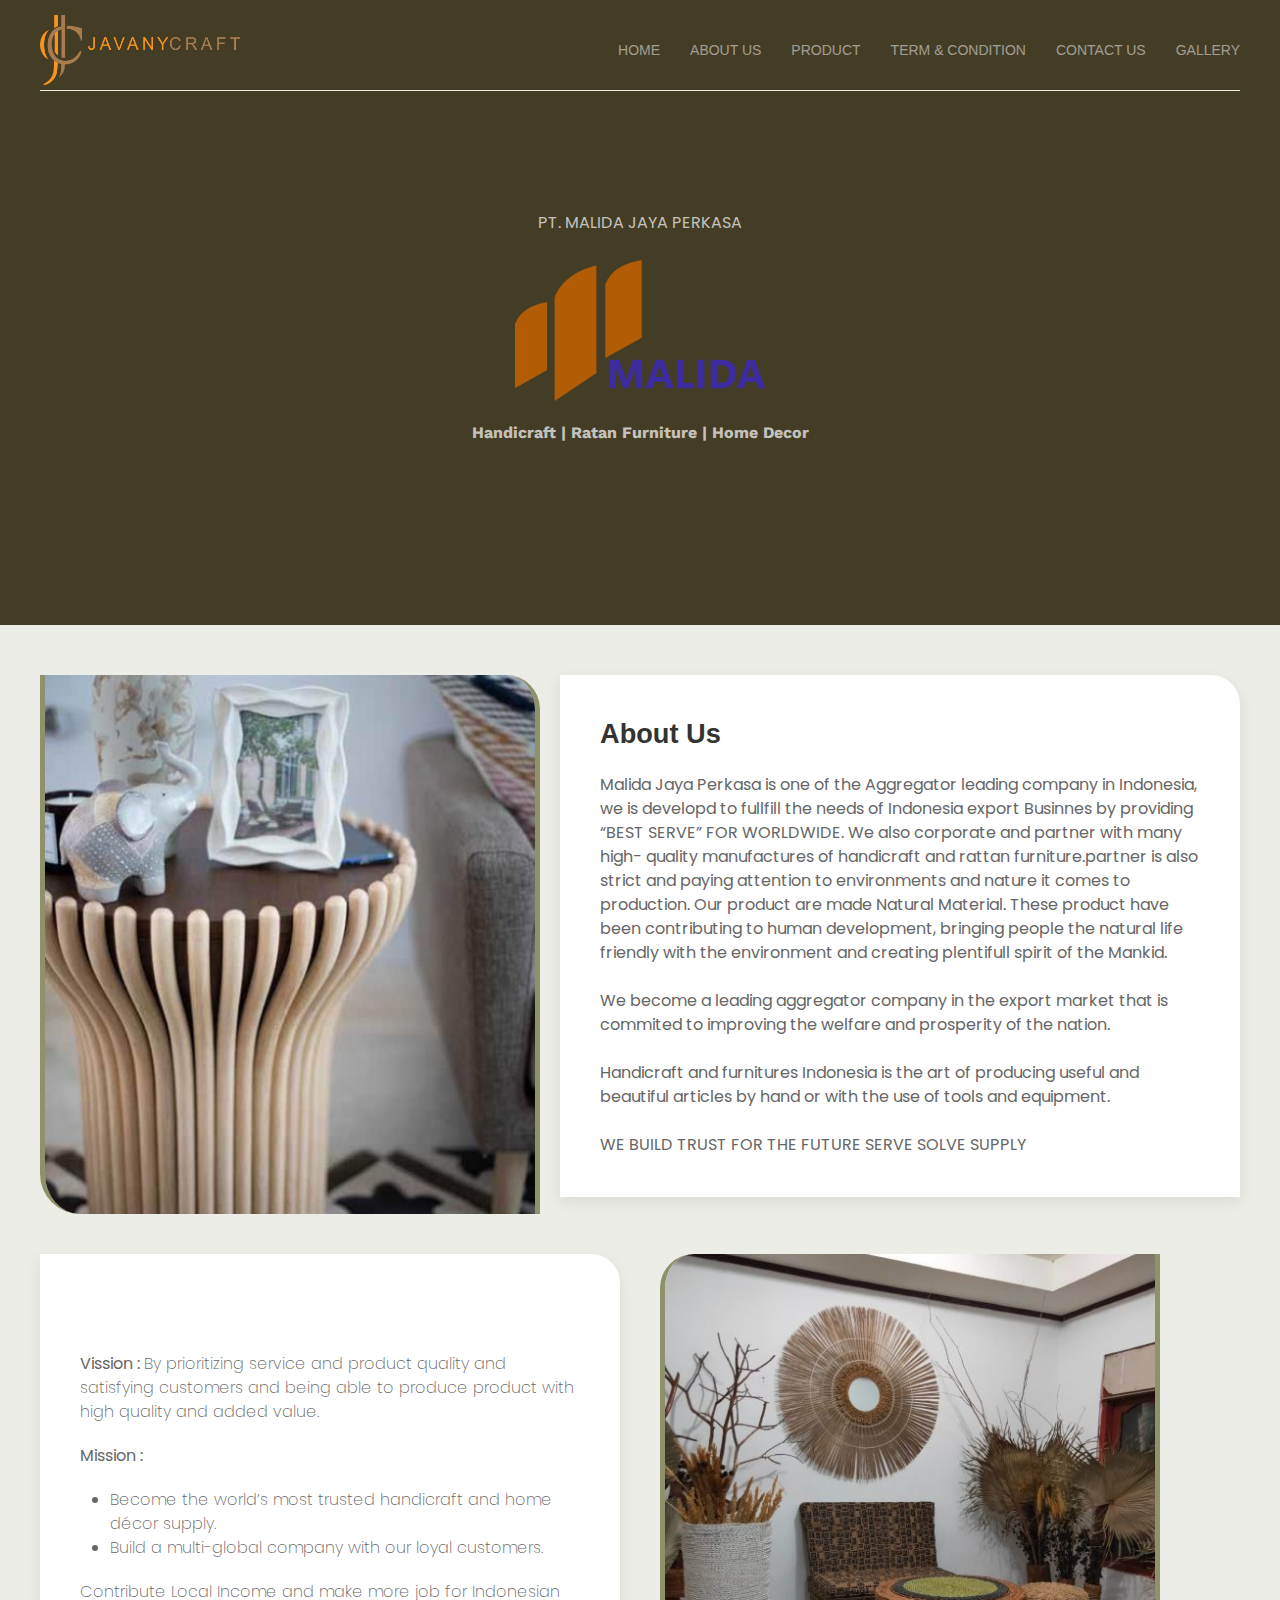
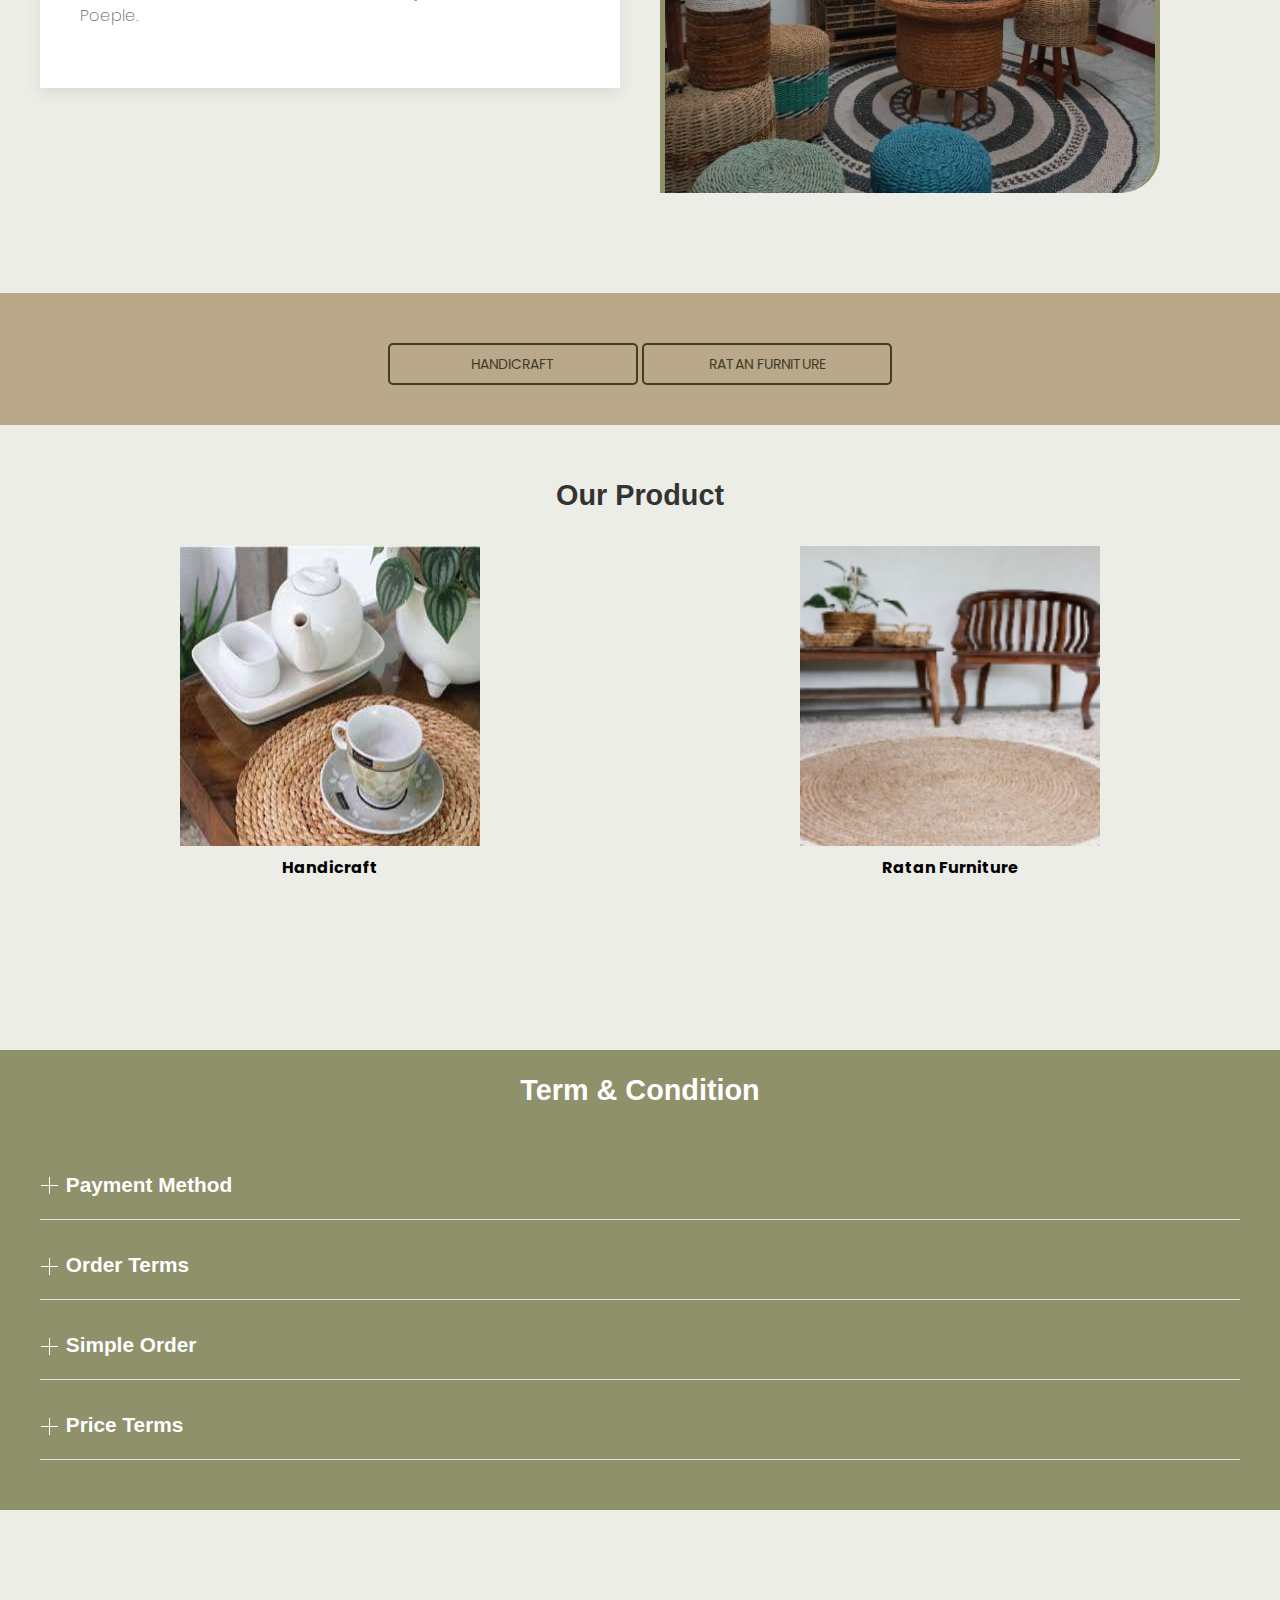
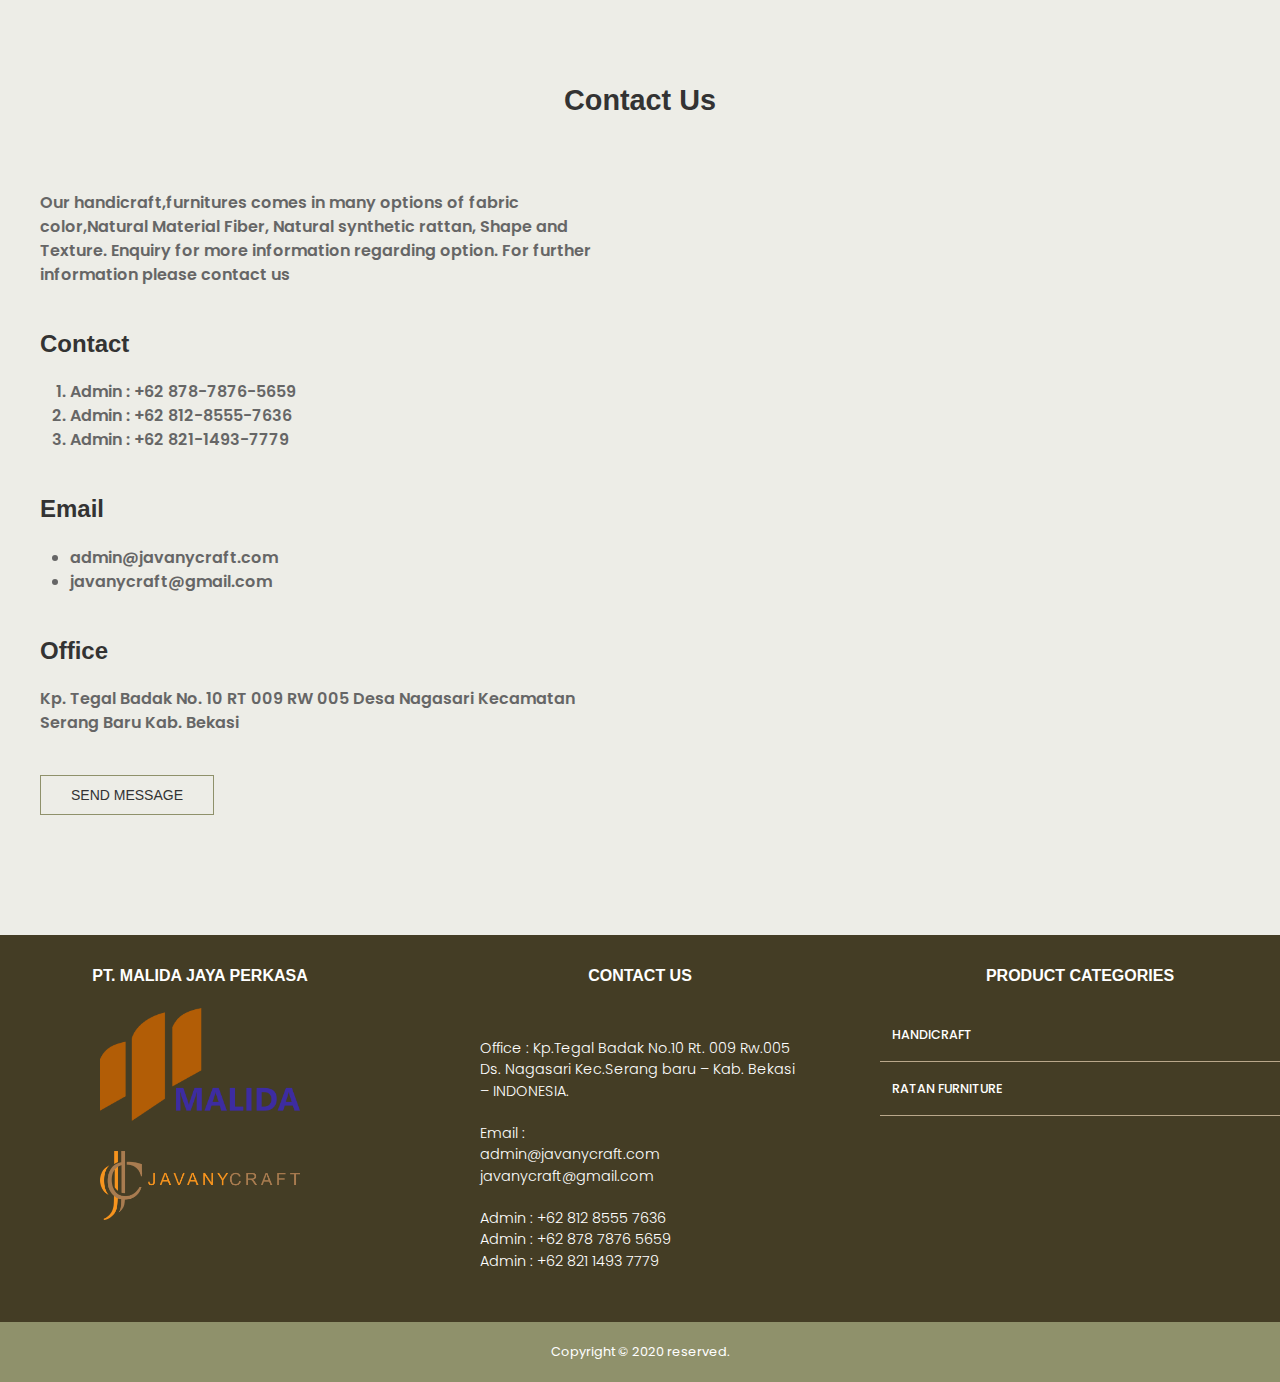
<file: index.html>
<!DOCTYPE html>
<html lang="en">

<head>
    <meta charset="UTF-8">
    <meta http-equiv="X-UA-Compatible" content="IE=edge">
    <meta name="viewport" content="width=device-width, initial-scale=1.0">
    <title>JavanyCraft | Home</title>
    <!--UiKit-->
    <link rel="stylesheet" href="asset/uikit/css/uikit.min.css">
    <script src="asset/uikit/js/uikit.min.js"></script>
    <script src="asset/uikit/js/uikit-icons.min.js"></script>
    <!--Native CSS-->
    <style>
        html {
            scroll-behavior: smooth;
        }
    </style>
    <link rel="stylesheet" href="asset/native.css">
</head>

<body>

    <!----------Navbar---------->
    <div class="uk-preserve-color" style="background-color: #443D25;">

        <div uk-sticky="start: 50; animation: uk-animation-slide-top; sel-target: .uk-navbar-container; cls-active: uk-navbar-sticky; cls-inactive: uk-navbar-transparent uk-light">

            <nav class="uk-navbar-container" style="padding-top: 10px;">
                <div class="uk-container uk-container-expand">
                    <div uk-navbar style="border-bottom: 1px solid #EDEDE7;">
                        <div class="uk-navbar-left">

                            <a class="uk-logo" id="logo">
                                <img src="asset/img/logo.png" alt="logo" width="200" height="200">
                            </a>

                        </div>

                        <div class="uk-navbar-right" id="android">
                            <ul class="uk-navbar-nav">
                                <li><a href="#">Home</a></li>
                                <li><a href="#about ">About Us</a></li>
                                <li><a href="#product">Product</a></li>
                                <li><a href="#tc">Term & Condition</a></li>
                                <li><a href="#contact">Contact Us</a></li>
                                <li><a href="#">Gallery</a></li>
                            </ul>
                        </div>

                        <div class="uk-navbar-right " id="desktop">
                            <ul class="uk-navbar-nav ">
                                <li class="uk-active">
                                    <a href="" uk-icon="icon: table " uk-toggle="target: #offcanvas-flip" id="sideIcon "></a>
                                </li>
                            </ul>
                        </div>
                        <!--Sidebar-->
                        <div id="offcanvas-flip" uk-offcanvas="flip: true; overlay: true">
                            <div class="uk-offcanvas-bar" style="background-color: #fff;">

                                <ul class="uk-nav uk-nav-default" style="margin-top: 70px;">
                                    <button class="uk-offcanvas-close" type="button" id="closeSide" uk-close></button>
                                    <li><a href="#" id="sideLink">Home</a></li>
                                    <li><a href="#about" id="sideLink">About Us</a></li>
                                    <li><a href="#product" id="sideLink">Product</a></li>
                                    <li><a href="#tc" id="sideLink">Term & Condition</a></li>
                                    <li><a href="#contact" id="sideLink">Contact Us</a></li>
                                    <li><a href="#" id="sideLink">Gallery</a></li>
                                </ul>

                            </div>
                        </div>
                        <!--Sidebar-->

                    </div>
                </div>
            </nav>
        </div>

        <div class="uk-section uk-light ">
            <div class="uk-container uk-text-center " style="padding-bottom: 110px;margin-top: 50px; ">

                <p id="deskHead">PT. MALIDA JAYA PERKASA</p>
                <img src="asset/img/malida.png " alt="logo" width="250 " height="250 ">
                <p id="deskHead1">Handicraft | Ratan Furniture | Home Decor</p>

            </div>
        </div>

    </div>

    <!----------Navbar---------->

    <!----------About Us-------->
    <div id="about"></div>
    <div class="uk-container" style="margin-top: 50px; margin-bottom: 100px;">

        <div class="uk-child-width-expand@s" uk-grid>
            <div>
                <img class="uk-border-rounded" src="asset/img/bgw.jpg" width="500" height="600" alt="About" id="aboutImg1">
            </div>

            <div>
                <div class="uk-card uk-card-default uk-card-body" id="cards1">
                    <h3 id="abouts" uk-scrollspy="cls: uk-animation-slide-right; repeat: false">About Us</h3>
                    <p uk-scrollspy="cls: uk-animation-slide-right; repeat: false">
                        Malida Jaya Perkasa is one of the Aggregator leading company in Indonesia, we is developd to fullfill the needs of Indonesia export Businnes by providing “BEST SERVE” FOR WORLDWIDE. We also corporate and partner with many high- quality manufactures of
                        handicraft and rattan furniture.partner is also strict and paying attention to environments and nature it comes to production. Our product are made Natural Material. These product have been contributing to human development, bringing
                        people the natural life friendly with the environment and creating plentifull spirit of the Mankid.
                        <br><br> We become a leading aggregator company in the export market that is commited to improving the welfare and prosperity of the nation.
                        <br><br> Handicraft and furnitures Indonesia is the art of producing useful and beautiful articles by hand or with the use of tools and equipment.
                        <br><br> WE BUILD TRUST FOR THE FUTURE SERVE SOLVE SUPPLY
                    </p>
                </div>

            </div>

        </div>

        <!---Visi Misi---->
        <div class="uk-child-width-expand@s" uk-grid>

            <div>
                <div class="uk-card uk-card-default uk-card-body" id="cards2">
                    <h3 id="abouts" uk-scrollspy="cls: uk-animation-slide-left; repeat: false">Vission and Mission</h3>
                    <p uk-scrollspy="cls: uk-animation-slide-left; repeat: false">
                        <p> <span id="textaboutJudul">Vission : </span> <span id="textabout">By prioritizing service and product quality and satisfying customers and being able to produce product with high quality and added value.</span></p>

                        <p> <span id="textaboutJudul">Mission : </span></p>
                        <ul style="font-weight: 200;">
                            <li>
                                Become the world’s most trusted handicraft and home décor supply.
                            </li>
                            <li>
                                Build a multi-global company with our loyal customers.
                            </li>
                        </ul>
                        <p style="font-weight: 200;">
                            Contribute Local Income and make more job for Indonesian Poeple.
                        </p>
                    </p>

                </div>
            </div>

            <div>
                <img class="uk-border-rounded" src="asset/img/visimisi.jpeg" width="500" height="400" alt="About" id="aboutImg2">
            </div>

        </div>

        <!---Visi Misi---->

    </div>

    <!----------About Us-------->
    <div id="product" style="margin-top: 50px;"></div>
    <div class="uk-container uk-container-xlarge" style="margin-top: 50px;background-color: #BAA88B;">
        <div class="uk-text-center" style="padding: 30px 0 40px 0;">
            <a href="product.html" class="uk-button uk-button-default" id="productpenanda">Handicraft</a>
            <a href="product.html" class="uk-button uk-button-default " id="productpenanda">Ratan Furniture</a>
        </div>
    </div>

    <!------Product------------->

    <div class="uk-container" style="margin-top: 50px;">

        <h3 class="uk-text-center" id="judul">Our Product</h3>

        <div class="uk-child-width-expand@s" uk-grid>

            <div>
                <div class="uk-text-center">
                    <div class="uk-inline-clip uk-transition-toggle" tabindex="0">
                        <img src="asset/img/hc.png" style="width: 300px; height: 300px;" alt="product">
                        <div class="uk-transition-slide-bottom uk-position-bottom uk-overlay uk-overlay-default">
                            <a class="uk-h4 uk-margin-remove text-decoration-none">See More</a>
                        </div>
                    </div>
                    <p class="uk-margin-small-top" style="color: #000;font-weight: 700;">Handicraft</p>
                </div>
            </div>

            <div>
                <div class="uk-text-center">
                    <div class="uk-inline-clip uk-transition-toggle" tabindex="0">
                        <img src="asset/img/rf.png" style="width: 300px; height: 300px;" alt="product">
                        <div class="uk-transition-slide-bottom uk-position-bottom uk-overlay uk-overlay-default">
                            <a class="uk-h4 uk-margin-remove text-decoration-none">See More</a>
                        </div>
                    </div>
                    <p class="uk-margin-small-top" style="color: #000;font-weight: 700;">Ratan Furniture</p>
                </div>
            </div>

        </div>
    </div>

    <!------Product------------->

    <!-----Term & Condition-->
    <div id="tc"></div>

    <div class="uk-container" style="margin-top: 150px;margin-bottom: 100px;background-color: #8F916B;">

        <h3 class="uk-text-center" id="judul" style="margin-top: 20px; color: #fff;">Term & Condition</h3>

        <!--Term1-->
        <h3 id="term" class="toggle" style="margin-top: 60px;"> <span uk-icon="icon: plus" uk-toggle="target: .toggle; animation: uk-animation-fade"></span> Payment Method</h3>

        <h3 class="toggle" id="term" hidden> <span uk-icon="icon: minus" uk-toggle="target: .toggle; animation: uk-animation-fade"></span> Payment Method </h3>

        <ol>
            <li class="toggle" hidden style="color: #fff;" id="condition">Irrevocable Letter of Credit (L/C) payment (for US$ 50,000 above)</li>
            <li class="toggle" hidden style="color: #fff;" id="condition">Telegraphic/ Swift Wire Transfer (T/T)</li>
        </ol>

        <p class="toggle" hidden style="color: #fff;" id="condition">50% down payment in advance is required to start the production. The rest of the payment has to be done upon invoice after container loaded. Original documents will be sent to the consignee upon receipt the transfer.</p>
        <!--Term1-->
        <hr>
        <!--Term2-->
        <h3 id="term" class="toggle1"> <span uk-icon="icon: plus" uk-toggle="target: .toggle1; animation: uk-animation-fade"></span> Order Terms
        </h3>

        <h3 class="toggle1" id="term" hidden> <span uk-icon="icon: minus" uk-toggle="target: .toggle1; animation: uk-animation-fade"></span> Order Terms </h3>

        <p class="toggle1" hidden style="color: #fff;" id="condition">FCL (Full Container Load)</p>

        <p class="toggle1" hidden style="color: #fff;" id="condition">
            Minimum order is 1 x 20′ container with contains of mix items (maximum 7 items).
        </p>
        <!--Term2-->
        <hr>
        <!--Term3-->
        <h3 id="term" class="toggle2">
            <span uk-icon="icon: plus" uk-toggle="target: .toggle2; animation: uk-animation-fade"></span> Simple Order
        </h3>

        <h3 class="toggle2" id="term" hidden><span uk-icon="icon: minus" uk-toggle="target: .toggle2; animation: uk-animation-fade"></span> Simple Order
        </h3>

        <p class="toggle2" hidden style="color: #fff;" id="condition">
            All samples are charged 1.5 times normal production price without minimum quantity. We do not give free samples in order to avoid unfair business practices (copying to another factory for production purpose)
        </p>
        <!--Term3-->
        <hr>
        <!--Term4-->
        <h3 id="term" class="toggle3"> <span uk-icon="icon: plus" uk-toggle="target: .toggle3; animation: uk-animation-fade"></span> Price Terms
        </h3>

        <h3 class="toggle3" id="term" hidden> <span uk-icon="icon: minus" uk-toggle="target: .toggle3; animation: uk-animation-fade"></span> Price Terms
        </h3>

        <p class="toggle3" hidden style="color: #fff;" id="condition">
            Available price term is FOB (Free On Board) only and Ex-Factory for selective clients.
        </p>
        <hr>

        <div style="margin-bottom: 50px;"></div>
        <!--Term4-->
    </div>
    <!-----Term & Condition-->

    <!---Contact US--->
    <div id="contact"></div>

    <div class="uk-container" style="margin-top: 150px;margin-bottom: 100px;">

        <h3 class="uk-text-center" id="judul" style="margin-top: 20px;margin-bottom: 70px;">Contact Us</h3>


        <div class="uk-child-width-expand@s" uk-grid>
            <div>
                <p id="deskcontacts">
                    Our handicraft,furnitures comes in many options of fabric color,Natural Material Fiber, Natural synthetic rattan, Shape and Texture. Enquiry for more information regarding option. For further information please contact us
                </p>

                <h3 id="contacts">Contact</h3>
                <ol>
                    <li id="deskcontacts">Admin : +62 878-7876-5659</li>
                    <li id="deskcontacts">Admin : +62 812-8555-7636</li>
                    <li id="deskcontacts">Admin : +62 821-1493-7779</li>
                </ol>

                <h3 id="contacts">Email</h3>
                <ul>
                    <li id="deskcontacts">admin@javanycraft.com</li>
                    <li id="deskcontacts">javanycraft@gmail.com</li>
                </ul>

                <h3 id="contacts">
                    Office
                </h3>
                <p id="deskcontacts">
                    Kp. Tegal Badak No. 10 RT 009 RW 005 Desa Nagasari Kecamatan Serang Baru Kab. Bekasi
                </p>

                <h3><a class="uk-button uk-button-default" href="#send" uk-toggle style="border: 1px solid #8F916B;">Send Message</a></h3>
                <!--Message-->
                <div id="send" class="uk-flex-top" uk-modal>
                    <div class="uk-modal-dialog uk-modal-body uk-margin-auto-vertical">

                        <button class="uk-modal-close-default" type="button" uk-close></button>

                        <form action="">
                            <div class="uk-container">

                                <div class="uk-child-width-expand@s" uk-grid>
                                    <div>
                                        <div class="uk-inline">
                                            <span class="uk-form-icon" uk-icon="icon: user"></span>
                                            <input id="inputan" class="uk-input" type="text" placeholder="Your Name">
                                        </div>
                                    </div>
                                </div>

                                <div class="uk-child-width-expand@s" uk-grid>
                                    <div>
                                        <div class="uk-inline">
                                            <span class="uk-form-icon" uk-icon="icon: google"></span>
                                            <input id="inputan" class="uk-input" type="email" placeholder="Your Email">
                                        </div>
                                    </div>
                                </div>

                                <div class="uk-child-width-expand@s" uk-grid>
                                    <div>
                                        <div class="uk-inline">
                                            <span class="uk-form-icon" uk-icon="icon: users"></span>
                                            <input id="inputan" class="uk-input" type="email" placeholder="Subject">
                                        </div>
                                    </div>
                                </div>

                                <div class="uk-child-width-expand@s" uk-grid>
                                    <div>
                                        <div class="uk-inline">
                                            <textarea id="pesan" placeholder="Your Message" cols="30" rows="10"></textarea>
                                        </div>
                                    </div>
                                </div>

                                <div class="uk-child-width-expand@s" uk-grid>
                                    <div>
                                        <button type="submit" class="uk-button" style="background-color: #8F916B;font-weight: 700;color: #fff;">Submit</button>
                                    </div>
                                </div>

                            </div>
                        </form>

                    </div>
                </div>
                <!--Message-->
            </div>


            <div class="uk-text-center">
                <iframe id="map" src="https://www.google.com/maps/embed?pb=!1m14!1m8!1m3!1d63439.63527111573!2d107.158144!3d-6.396939!3m2!1i1024!2i768!4f13.1!3m3!1m2!1s0x0%3A0xce1cf17a346fecf2!2sPT.%20MALIDA%20JAYA%20PERKASA!5e0!3m2!1sid!2sid!4v1657617225391!5m2!1sid!2sid"
                    width="600" height="450" style="border:0;" allowfullscreen="" loading="lazy" referrerpolicy="no-referrer-when-downgrade"></iframe>
            </div>

        </div>
    </div>
    <!---Contact US--->

    <!--Footer-->
    <div style="margin-top: 50px;background-color: #443D25;">

        <div class="uk-child-width-expand@s" uk-grid>

            <div style="margin-top: 30px;" class="uk-text-center">
                <h3 id="footerjudul">PT. MALIDA JAYA PERKASA</h3>
                <img src="asset/img/malida.png " width="200">
                <br>
                <img src="asset/img/logo.png " style="margin-top: 30px;" width="200">
            </div>

            <div style="margin-top: 30px;">
                <h3 id="footerjudul" class="uk-text-center">CONTACT US</h3>

                <p id="deskfooter" class="uk-container" style="margin-top: 50px;">
                    Office : Kp.Tegal Badak No.10 Rt. 009 Rw.005 Ds. Nagasari Kec.Serang baru – Kab. Bekasi – INDONESIA.
                </p>

                <p id="deskfooter" class="uk-container">
                    Email : <br>admin@javanycraft.com<br> javanycraft@gmail.com
                </p>

                <p id="deskfooter" class="uk-container" style="margin-bottom: 50px;">
                    Admin : +62 812 8555 7636
                    <br> Admin : +62 878 7876 5659
                    <br> Admin : +62 821 1493 7779
                </p>
            </div>

            <div style="margin-top: 30px;">
                <h3 id="footerjudul" class="uk-text-center">PRODUCT CATEGORIES</h3>

                <table class="uk-table" class="uk-container" style="margin-bottom: 50px;">
                    <tr class="bgny">
                        <th>
                            <a href="" style="font-size: 0.9em;font-weight: 500;text-decoration: none;color: #fff;">Handicraft</a>
                        </th>
                    </tr>
                    <tr class="bgny">
                        <th>
                            <a href=" " style="font-size: 0.9em;font-weight: 500;text-decoration: none;color: #fff;">Ratan Furniture</a>
                        </th>
                    </tr>
                </table>
            </div>
        </div>

    </div>

    <!--Footer-->
    <div class="footer" style="background-color: #8F916B;margin-bottom: -20px;">
        <div class="uk-text-center">
            <p style="color: #fff;font-size: 0.8em;padding-top: 20px;padding-bottom: 20px;">Copyright © 2020 reserved.</p>
        </div>
    </div>
</body>

</html>
</file>
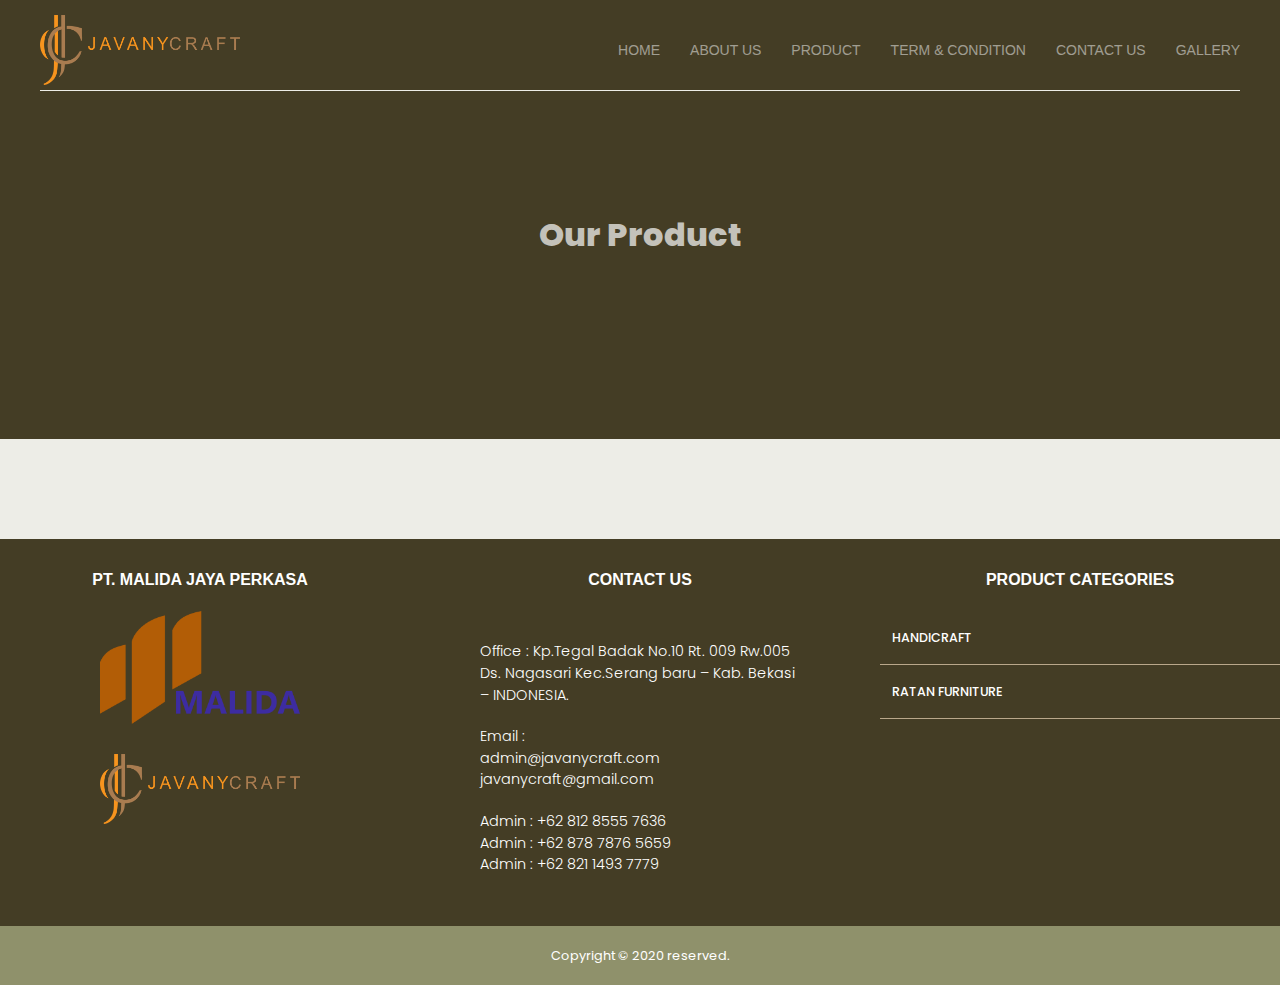
<file: product.html>
<!DOCTYPE html>
<html lang="en">

<head>
    <meta charset="UTF-8">
    <meta http-equiv="X-UA-Compatible" content="IE=edge">
    <meta name="viewport" content="width=device-width, initial-scale=1.0">
    <title>JavanyCraft | Home</title>
    <!--UiKit-->
    <link rel="stylesheet" href="asset/uikit/css/uikit.min.css">
    <script src="asset/uikit/js/uikit.min.js"></script>
    <script src="asset/uikit/js/uikit-icons.min.js"></script>
    <!--Native CSS-->
    <style>
        html {
            scroll-behavior: smooth;
        }
    </style>
    <link rel="stylesheet" href="asset/native.css">
</head>

<body>

    <!----------Navbar---------->
    <div class="uk-preserve-color" style="background-color: #443D25;">

        <div uk-sticky="start: 50; animation: uk-animation-slide-top; sel-target: .uk-navbar-container; cls-active: uk-navbar-sticky; cls-inactive: uk-navbar-transparent uk-light">

            <nav class="uk-navbar-container" style="padding-top: 10px;">
                <div class="uk-container uk-container-expand">
                    <div uk-navbar style="border-bottom: 1px solid #EDEDE7;">
                        <div class="uk-navbar-left">

                            <a class="uk-logo" id="logo">
                                <img src="asset/img/logo.png" alt="logo" width="200" height="200">
                            </a>

                        </div>

                        <div class="uk-navbar-right" id="android">
                            <ul class="uk-navbar-nav">
                                <li><a href="#">Home</a></li>
                                <li><a href="#about ">About Us</a></li>
                                <li><a href="#product">Product</a></li>
                                <li><a href="#tc">Term & Condition</a></li>
                                <li><a href="#contact">Contact Us</a></li>
                                <li><a href="#">Gallery</a></li>
                            </ul>
                        </div>

                        <div class="uk-navbar-right " id="desktop">
                            <ul class="uk-navbar-nav ">
                                <li class="uk-active">
                                    <a href="" uk-icon="icon: table " uk-toggle="target: #offcanvas-flip" id="sideIcon "></a>
                                </li>
                            </ul>
                        </div>
                        <!--Sidebar-->
                        <div id="offcanvas-flip" uk-offcanvas="flip: true; overlay: true">
                            <div class="uk-offcanvas-bar" style="background-color: #fff;">

                                <ul class="uk-nav uk-nav-default" style="margin-top: 70px;">
                                    <button class="uk-offcanvas-close" type="button" id="closeSide" uk-close></button>
                                    <li><a href="#" id="sideLink">Home</a></li>
                                    <li><a href="#about" id="sideLink">About Us</a></li>
                                    <li><a href="#product" id="sideLink">Product</a></li>
                                    <li><a href="#tc" id="sideLink">Term & Condition</a></li>
                                    <li><a href="#contact" id="sideLink">Contact Us</a></li>
                                    <li><a href="#" id="sideLink">Gallery</a></li>
                                </ul>

                            </div>
                        </div>
                        <!--Sidebar-->

                    </div>
                </div>
            </nav>
        </div>

        <div class="uk-section uk-light ">
            <div class="uk-container uk-text-center " style="padding-bottom: 110px;margin-top: 50px; ">

                <p style="font-size: 2em; font-weight: 800;">Our Product</p>

            </div>
        </div>

    </div>

    <!----------Navbar---------->

    <div class="uk-container" style="margin-top: 50px;">


    </div>



    <!--Footer-->
    <div style="margin-top: 50px;background-color: #443D25;">

        <div class="uk-child-width-expand@s" uk-grid>

            <div style="margin-top: 30px;" class="uk-text-center">
                <h3 id="footerjudul">PT. MALIDA JAYA PERKASA</h3>
                <img src="asset/img/malida.png " width="200">
                <br>
                <img src="asset/img/logo.png " style="margin-top: 30px;" width="200">
            </div>

            <div style="margin-top: 30px;">
                <h3 id="footerjudul" class="uk-text-center">CONTACT US</h3>

                <p id="deskfooter" class="uk-container" style="margin-top: 50px;">
                    Office : Kp.Tegal Badak No.10 Rt. 009 Rw.005 Ds. Nagasari Kec.Serang baru – Kab. Bekasi – INDONESIA.
                </p>

                <p id="deskfooter" class="uk-container">
                    Email : <br>admin@javanycraft.com<br> javanycraft@gmail.com
                </p>

                <p id="deskfooter" class="uk-container" style="margin-bottom: 50px;">
                    Admin : +62 812 8555 7636
                    <br> Admin : +62 878 7876 5659
                    <br> Admin : +62 821 1493 7779
                </p>
            </div>

            <div style="margin-top: 30px;">
                <h3 id="footerjudul" class="uk-text-center">PRODUCT CATEGORIES</h3>

                <table class="uk-table" class="uk-container" style="margin-bottom: 50px;">
                    <tr class="bgny">
                        <th>
                            <a href="" style="font-size: 0.9em;font-weight: 500;text-decoration: none;color: #fff;">Handicraft</a>
                        </th>
                    </tr>
                    <tr class="bgny">
                        <th>
                            <a href=" " style="font-size: 0.9em;font-weight: 500;text-decoration: none;color: #fff;">Ratan Furniture</a>
                        </th>
                    </tr>
                </table>
            </div>
        </div>

    </div>

    <!--Footer-->
    <div class="footer" style="background-color: #8F916B;margin-bottom: -20px;">
        <div class="uk-text-center">
            <p style="color: #fff;font-size: 0.8em;padding-top: 20px;padding-bottom: 20px;">Copyright © 2020 reserved.</p>
        </div>
    </div>
</body>

</html>
</file>
<file: asset/native.css>
@import url('https://fonts.googleapis.com/css2?family=Dancing+Script&family=Inter:wght@100&family=Lora:ital,wght@0,400;1,500&family=Montserrat:wght@100;400;500&family=Poppins:wght@300;400&family=Smooch&family=Work+Sans:wght@100&display=swap');
body {
    font-family: 'Poppins', sans-serif;
    background-color: #EDEDE7;
}


/*Navbar*/

#sideLink {
    font-size: 1.2em;
    color: #000;
    margin-top: 10px;
}

#closeSide {
    margin-top: 30px;
    color: #000;
    margin-right: 20px;
}

#deskHead {
    margin-bottom: 25px;
}

#deskHead1 {
    font-family: 'Work Sans', sans-serif;
    font-size: 1em;
    font-weight: 700;
}


/*Navbar*/


/*About Us*/

#aboutImg1 {
    border-left: 5px solid #8F916B;
    border-radius: 0px 34px 0px 40px;
    border-right: 5px solid #8F916B;
}

#aboutImg2 {
    border-right: 5px solid #8F916B;
    border-left: 5px solid #8F916B;
    border-radius: 34px 0px 40px 0px;
}

#abouts {
    font-size: 1.7em;
    font-weight: 800;
}

#cards1 {
    margin-left: -100px;
    border-radius: 0px 29px 0px 0px;
}

#cards2 {
    border-radius: 0px 29px 0px 0px;
}

#textaboutjudul {
    font-weight: 800;
}

#textabout {
    font-size: 1em;
    font-weight: 200;
}


/*aboutus*/


/*product*/

#productpenanda {
    border: 2px solid #443D25;
    border-radius: 5px;
    color: #443D25;
    width: 250px;
    margin-top: 20px;
}

#judul {
    font-size: 1.8em;
    font-weight: 800;
    margin-bottom: 30px;
}

#term {
    margin-top: 30px;
    font-weight: 700;
    color: #fff;
    font-size: 1.3em;
}

#inputan {
    width: 500px;
    font-weight: 700;
}

#contacts {
    font-weight: 700;
}

#deskcontacts {
    font-size: 1em;
    font-weight: 600;
}

#footerjudul {
    font-size: 1em;
    color: #fff;
    font-weight: 700;
}

.bgny {
    border-bottom: 1px solid #BAA88B;
}

.bgny:hover {
    background-color: #BAA88B;
    border-color: #D9CED6;
}

#deskfooter {
    color: #fff;
    font-size: 0.9em;
    font-weight: 300;
}

@media screen and (min-width: 600px) {
    #desktop {
        display: none;
    }
}

@media screen and (max-width: 600px) {
    #android {
        display: none;
    }
    #cards1 {
        margin-left: 0;
    }
    #aboutImg1 {
        width: 350px;
        height: 350px;
    }
    #aboutImg2 {
        width: 350px;
        height: 350px;
    }
    #term {
        font-size: 1em;
    }
    #condition {
        font-size: 0.9em;
    }
    #inputan {
        width: 300px;
    }
    #pesan {
        width: 250px;
    }
    #map {
        width: 300px;
        height: 300px;
    }
    #contacts {
        font-size: 1.1em;
    }
    #deskcontacts {
        font-size: 0.9;
    }
}
</file>
